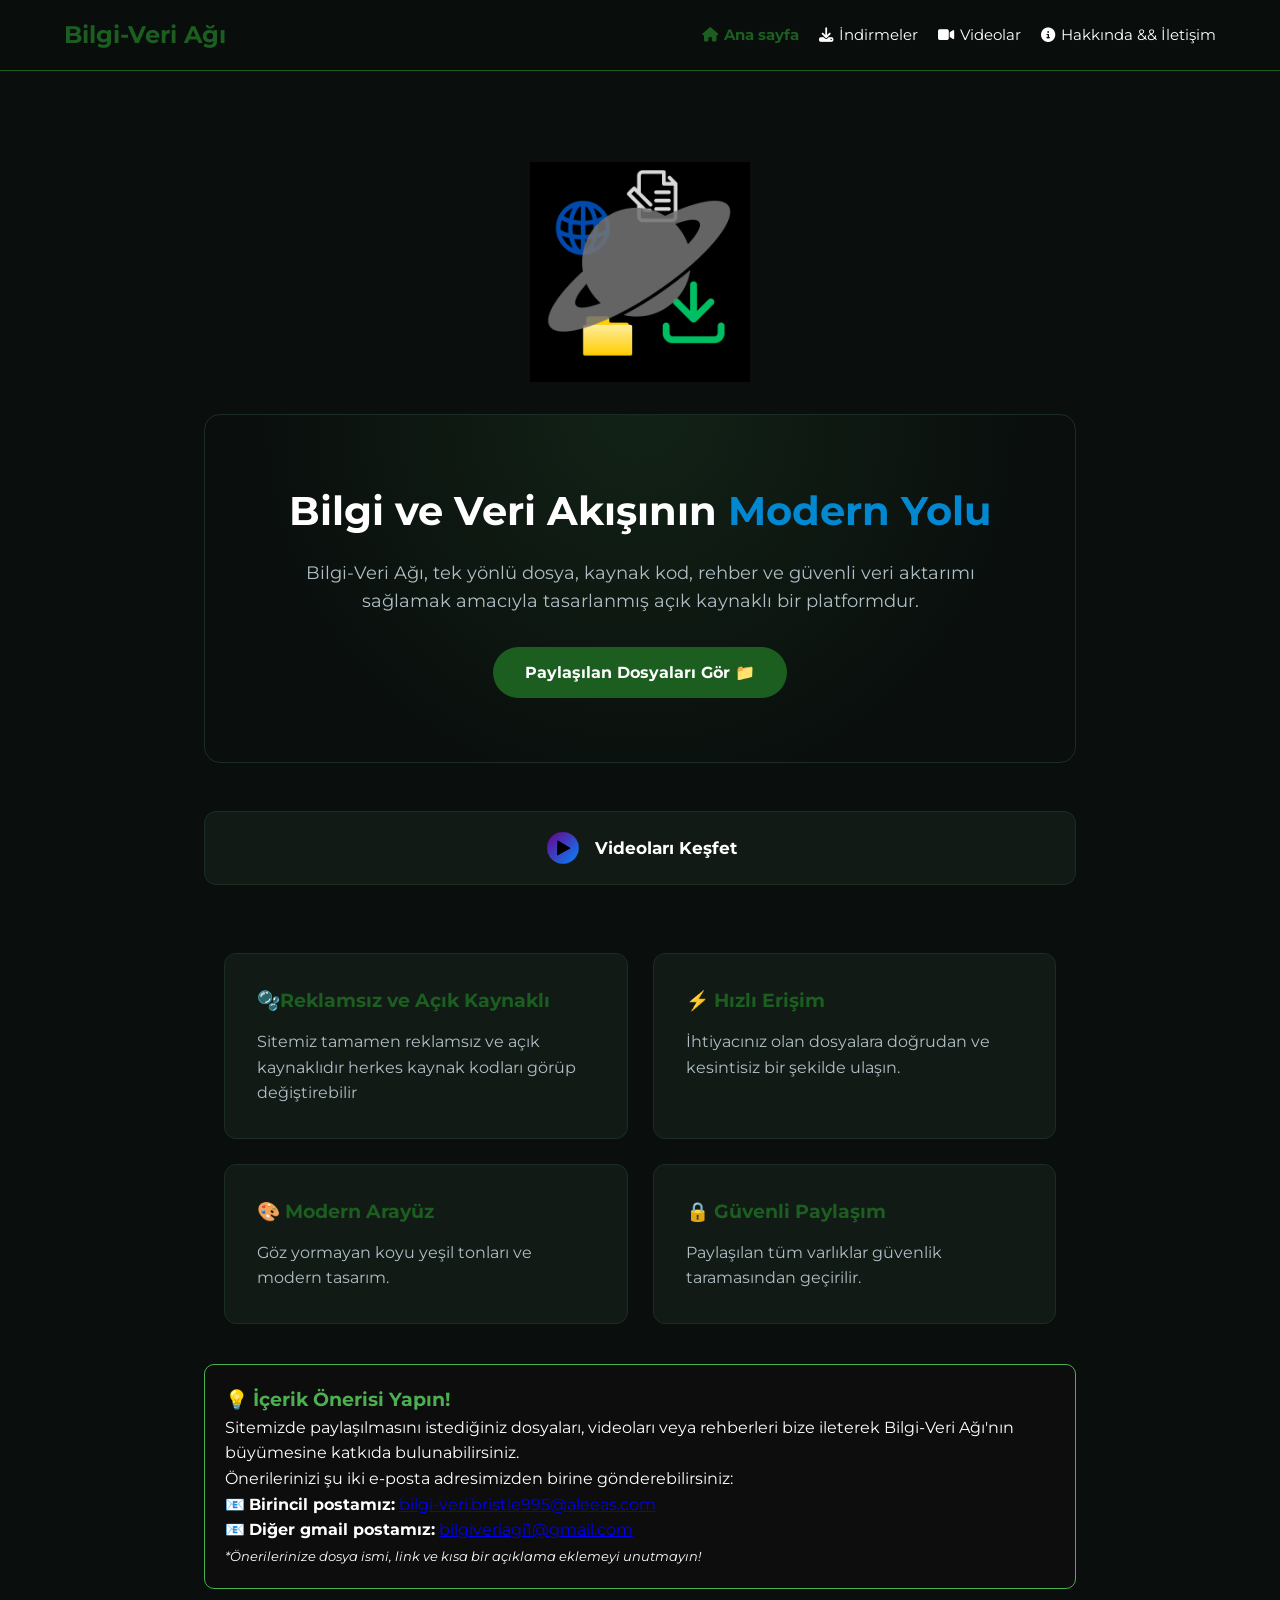
<file: index.html>
<!DOCTYPE html>
<html lang="tr">
<head>
    <meta charset="UTF-8">
    <meta name="viewport" content="width=device-width, initial-scale=1.0">
    <title>Bilgi-Veri Ağı - Ana Sayfa</title>
    
    <link rel="stylesheet" href="https://cdnjs.cloudflare.com/ajax/libs/font-awesome/6.5.1/css/all.min.css">
    <link rel="stylesheet" href="https://fonts.googleapis.com/css2?family=Montserrat:wght@400;700&display=swap">
    
    <style>
        :root {
            --bg-color: #0a0f0d;
            --card-bg: #121a16;
            --primary: #1b5e20;
            --secondary: #0288d1;
            --text-main: #ffffff;
            --text-dim: #b0bec5;
            --transition: all 0.4s ease;
        }

        * { margin: 0; padding: 0; box-sizing: border-box; }

        body {
            font-family: 'Montserrat', sans-serif;
            background-color: var(--bg-color);
            color: var(--text-main);
            line-height: 1.6;
            overflow-x: hidden;
        }

        nav {
            background: rgba(10, 15, 13, 0.95);
            padding: 1rem 5%;
            display: flex;
            justify-content: space-between;
            align-items: center;
            position: fixed;
            width: 100%;
            top: 0;
            z-index: 1000;
            border-bottom: 1px solid var(--primary);
        }

        .logo { font-weight: 700; font-size: 1.5rem; color: var(--primary); }

        .nav-links { display: flex; list-style: none; }
        .nav-links li { margin-left: 20px; } /* Boşluğu biraz kıstık */
        
        .nav-links a {
            text-decoration: none;
            color: var(--text-main);
            font-weight: 400;
            transition: var(--transition);
            display: flex;
            align-items: center;
            font-size: 0.95rem; /* Yazı boyutunu biraz küçülttük */
        }
        
        .nav-links a i { margin-right: 6px; font-size: 0.9rem; }

        .nav-links a:hover { color: var(--secondary); }
        .nav-links .active-link { color: var(--primary); font-weight: 700; }

        .hamburger { display: none; cursor: pointer; font-size: 1.8rem; }

        main { margin-top: 130px; padding: 2rem 5%; max-width: 1000px; margin-left: auto; margin-right: auto; }

        .brand-logo-wrapper {
            display: flex;
            justify-content: center;
            align-items: center;
            margin-bottom: 2rem;
            width: 100%;
        }

        .brand-logo-img { max-width: 220px; height: auto; }

        .hero {
            text-align: center;
            padding: 4rem 2rem;
            background: radial-gradient(circle at top, #122216 0%, var(--bg-color) 70%);
            border-radius: 16px;
            border: 1px solid #1a2e23;
            margin-bottom: 3rem;
        }

        .hero h1 { font-size: 2.5rem; font-weight: 700; color: var(--text-main); margin-bottom: 1rem; }
        .hero h1 span { color: var(--secondary); }

        .hero p { font-size: 1.1rem; color: var(--text-dim); max-width: 700px; margin: 0 auto 2rem auto; }

        .btn-primary {
            display: inline-block;
            background: var(--primary);
            color: white;
            padding: 0.8rem 2rem;
            border-radius: 30px;
            text-decoration: none;
            font-weight: 700;
            transition: var(--transition);
        }
        
        .btn-primary:hover {
            background: transparent;
            border: 1px solid var(--secondary);
            color: var(--secondary);
        }

        .mini-logo-link {
            display: flex;
            align-items: center;
            justify-content: center;
            gap: 12px;
            text-decoration: none;
            background: var(--card-bg);
            border: 1px solid #1a2e23;
            border-radius: 12px;
            padding: 1rem;
            margin-bottom: 3rem;
            transition: var(--transition);
        }

        .mini-logo-link:hover {
            border-color: var(--secondary);
            background: #16211c;
        }

        .mini-logo-img {
            width: 40px;
            height: 40px;
            object-fit: contain;
        }

        .mini-logo-link span {
            color: var(--text-main);
            font-weight: 700;
            font-size: 1.05rem;
        }

        .features-grid {
            display: grid;
            grid-template-columns: repeat(auto-fit, minmax(280px, 1fr));
            gap: 2rem;
        }

        .feature-card { background: var(--card-bg); padding: 2rem; border-radius: 12px; border: 1px solid #1a2e23; }
        .feature-card h3 { color: var(--primary); margin-bottom: 0.8rem; }
        .feature-card p { color: var(--text-dim); }

        @media (max-width: 768px) {
            .nav-links {
                display: none;
                flex-direction: column;
                position: absolute;
                top: 100%; left: 0; width: 100%;
                background: var(--bg-color);
                padding: 2rem;
            }
            .nav-links.active { display: flex; }
            .nav-links li { margin: 1rem 0; }
            .hamburger { display: block; }
        }
    </style>
</head>
<body>

    <nav>
        <div class="logo">Bilgi-Veri Ağı</div>
        <div class="hamburger" id="hamburger">☰</div>
        <ul class="nav-links" id="nav-links">
            <li><a href="index.html" class="active-link"><i class="fa-solid fa-house"></i> Ana sayfa</a></li>
            <li><a href="indir.html"><i class="fa-solid fa-download"></i> İndirmeler</a></li>
            <li><a href="videolar.html"><i class="fa-solid fa-video"></i> Videolar</a></li>
            <li><a href="iletisim.html"><i class="fa-solid fa-circle-info"></i> Hakkında && İletişim</a></li>
        </ul>
    </nav>

    <main>
        <div class="brand-logo-wrapper">
            <img src="logo.png" alt="Bilgi-Veri Ağı" class="brand-logo-img">
        </div>

        <section class="hero">
            <h1>Bilgi ve Veri Akışının <span>Modern Yolu</span></h1>
            <p>Bilgi-Veri Ağı, tek yönlü dosya, kaynak kod, rehber ve güvenli veri aktarımı sağlamak amacıyla tasarlanmış açık kaynaklı bir platformdur.</p>
            <a href="indir.html" class="btn-primary">Paylaşılan Dosyaları Gör 📁</a>
        </section>

        <a href="videolar.html" class="mini-logo-link">
            <img src="video.png" alt="Videolar" class="mini-logo-img">
            <span>Videoları Keşfet</span>
        </a>

        <div class="features-grid">
            <div class="feature-card">
                <h3>🫧Reklamsız ve Açık Kaynaklı</h3>
                <p>Sitemiz tamamen reklamsız ve açık kaynaklıdır herkes kaynak kodları görüp değiştirebilir</p>
            </div>
            <div class="feature-card">
                <h3>⚡ Hızlı Erişim</h3>
                <p>İhtiyacınız olan dosyalara doğrudan ve kesintisiz bir şekilde ulaşın.</p>
            </div>
            <div class="feature-card">
                <h3>🎨 Modern Arayüz</h3>
                <p>Göz yormayan koyu yeşil tonları ve modern tasarım.</p>
            </div>
            <div class="feature-card">
                <h3>🔒 Güvenli Paylaşım</h3>
                <p>Paylaşılan tüm varlıklar güvenlik taramasından geçirilir.</p>
            </div>
        </div>
        
        <div class="oneri-duyuru" style="border: 1px solid #4CAF50; padding: 20px; border-radius: 10px; background: #0d0d0d; margin: 20px 0;">
    <h3 style="color: #4CAF50;">💡 İçerik Önerisi Yapın!</h3>
    <p>Sitemizde paylaşılmasını istediğiniz dosyaları, videoları veya rehberleri bize ileterek Bilgi-Veri Ağı'nın büyümesine katkıda bulunabilirsiniz.</p>
    <p>Önerilerinizi şu iki e-posta adresimizden birine gönderebilirsiniz:</p>
    <ul style="list-style: none; padding: 0;">
        <li>📧 <strong>Birincil postamız:</strong> <a href="mailto:bilgi-veri.bristle995@aleeas.com">bilgi-veri.bristle995@aleeas.com</a></li>
        <li>📧 <strong>Diğer gmail postamız:</strong> <a href="mailto:bilgiveriagi1@gmail.com">bilgiveriagi1@gmail.com</a></li>
    </ul>
    <p><small><em>*Önerilerinize dosya ismi, link ve kısa bir açıklama eklemeyi unutmayın!</em></small></p>
        </div>
        
    </main>

    <script src="main.js"></script>
</body>
</html>
</file>
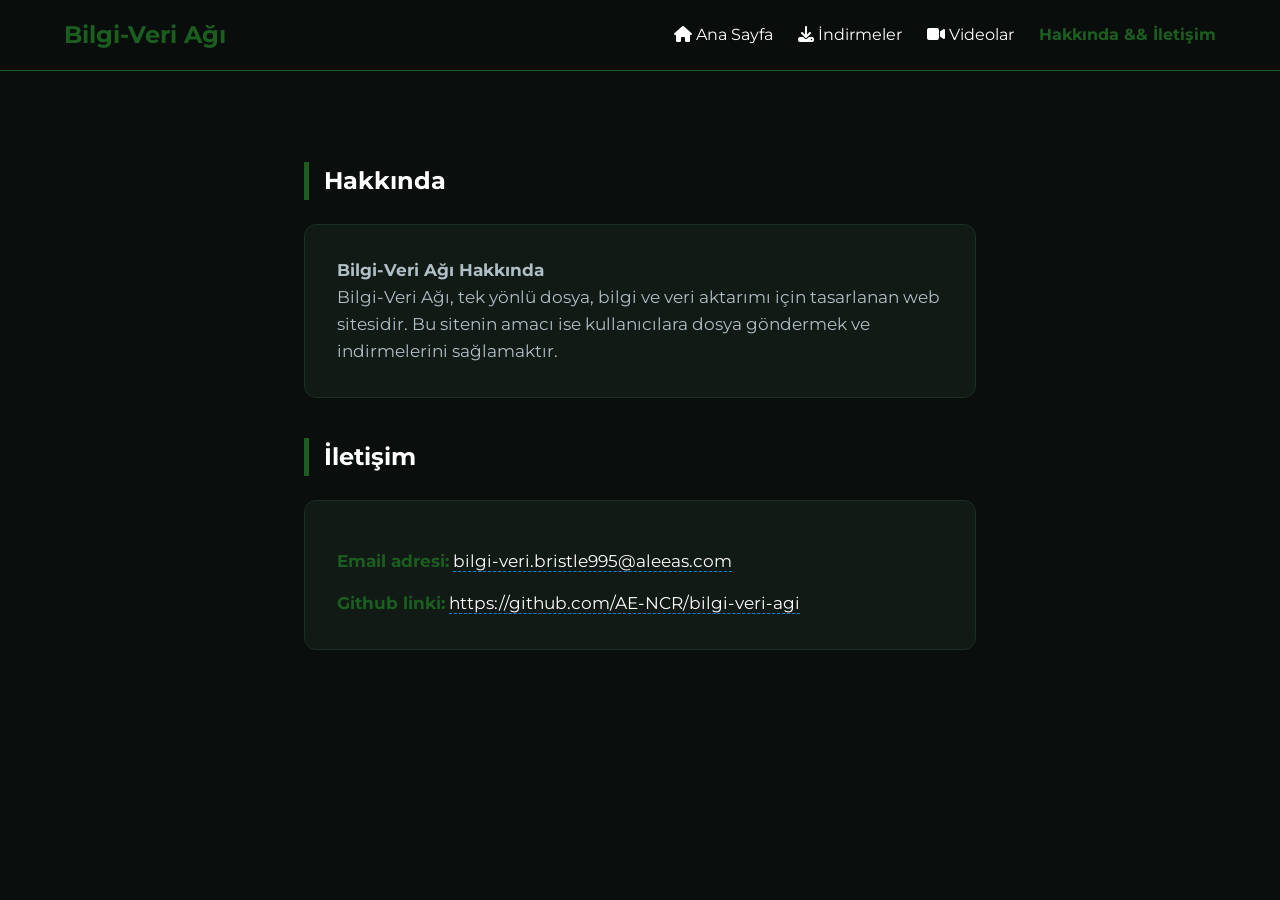
<file: iletisim.html>
<!DOCTYPE html>
<html lang="tr">
<head>
    <meta charset="UTF-8">
    <meta name="viewport" content="width=device-width, initial-scale=1.0">
    <title>Hakkında & İletişim - Bilgi-Veri Ağı</title>
    <link rel="stylesheet" href="https://cdnjs.cloudflare.com/ajax/libs/font-awesome/6.5.1/css/all.min.css">
    <link rel="stylesheet" href="https://fonts.googleapis.com/css2?family=Montserrat:wght@400;700&display=swap">
    <style>
        :root {
            --bg-color: #0a0f0d;
            --card-bg: #121a16;
            --primary: #1b5e20;
            --secondary: #0288d1;
            --text-main: #ffffff;
            --text-dim: #b0bec5;
            --transition: all 0.4s ease;
        }

        * { margin: 0; padding: 0; box-sizing: border-box; }

        body {
            font-family: 'Montserrat', sans-serif;
            background-color: var(--bg-color);
            color: var(--text-main);
            line-height: 1.6;
            overflow-x: hidden;
        }

        nav {
            background: rgba(10, 15, 13, 0.95);
            padding: 1rem 5%;
            display: flex;
            justify-content: space-between;
            align-items: center;
            position: fixed;
            width: 100%;
            top: 0;
            z-index: 1000;
            border-bottom: 1px solid var(--primary);
        }

        .logo { font-weight: 700; font-size: 1.5rem; color: var(--primary); }

        .nav-links { display: flex; list-style: none; }
        .nav-links li { margin-left: 25px; }
        .nav-links a {
            text-decoration: none;
            color: var(--text-main);
            font-weight: 400;
            transition: var(--transition);
        }
        .nav-links a:hover { color: var(--secondary); }
        .nav-links .active-link { color: var(--primary); font-weight: 700; }

        .hamburger { display: none; cursor: pointer; font-size: 1.8rem; }

        main { margin-top: 130px; padding: 2rem 5%; max-width: 800px; margin-left: auto; margin-right: auto; }

        .section-title { font-weight: 700; margin-bottom: 1.5rem; border-left: 5px solid var(--primary); padding-left: 15px; }

        .info-card {
            background: var(--card-bg);
            padding: 2rem;
            border-radius: 12px;
            border: 1px solid #1a2e23;
            margin-bottom: 2.5rem;
            transition: var(--transition);
        }

        .info-card:hover { border-color: var(--secondary); box-shadow: 0 10px 20px rgba(0,0,0,0.5); }
        .info-card p { color: var(--text-dim); font-size: 1.05rem; }
        .contact-method { margin-top: 15px; font-size: 1.05rem; }
        .contact-method strong { color: var(--primary); }
        .contact-method a { color: var(--text-main); text-decoration: none; border-bottom: 1px dashed var(--secondary); transition: var(--transition); }
        .contact-method a:hover { color: var(--secondary); }

        @media (max-width: 768px) {
            .nav-links {
                display: none;
                flex-direction: column;
                position: absolute;
                top: 100%; left: 0; width: 100%;
                background: var(--bg-color);
                padding: 2rem;
                text-align: center;
            }
            .nav-links.active { display: flex; }
            .nav-links li { margin: 1rem 0; margin-left: 0; }
            .hamburger { display: block; }
        }
    </style>
</head>
<body>

    <nav>
        <div class="logo">Bilgi-Veri Ağı</div>
        <div class="hamburger" id="hamburger">☰</div>
        <ul class="nav-links" id="nav-links">
            <li><a href="index.html"><i class="fa-solid fa-house"></i> Ana Sayfa</a></li>
            <li><a href="indir.html"><i class="fa-solid fa-download"></i> İndirmeler</a></li>
            <li><a href="videolar.html"><i class="fa-solid fa-video"></i> Videolar</a></li>
            <li><a href="iletisim.html" class="active-link"><i class="fa-circle-info"></i> Hakkında && İletişim</a></li>
        </ul>
    </nav>

    <main>
        <h2 class="section-title">Hakkında</h2>
        <div class="info-card">
            <p><strong>Bilgi-Veri Ağı Hakkında</strong><br>Bilgi-Veri Ağı, tek yönlü dosya, bilgi ve veri aktarımı için tasarlanan web sitesidir. Bu sitenin amacı ise kullanıcılara dosya göndermek ve indirmelerini sağlamaktır.</p>
        </div>

        <h2 class="section-title">İletişim</h2>
        <div class="info-card">
            <div class="contact-method">
                <strong>Email adresi:</strong> 
                <a href="mailto:bilgi-veri.bristle995@aleeas.com">bilgi-veri.bristle995@aleeas.com</a>
            </div>
            <div class="contact-method">
                <strong>Github linki:</strong> 
                <a href="https://github.com/AE-NCR/bilgi-veri-agi" target="_blank">https://github.com/AE-NCR/bilgi-veri-agi</a>
            </div>
        </div>
    </main>

    <script src="main.js"></script>
</body>
</html>
</file>
